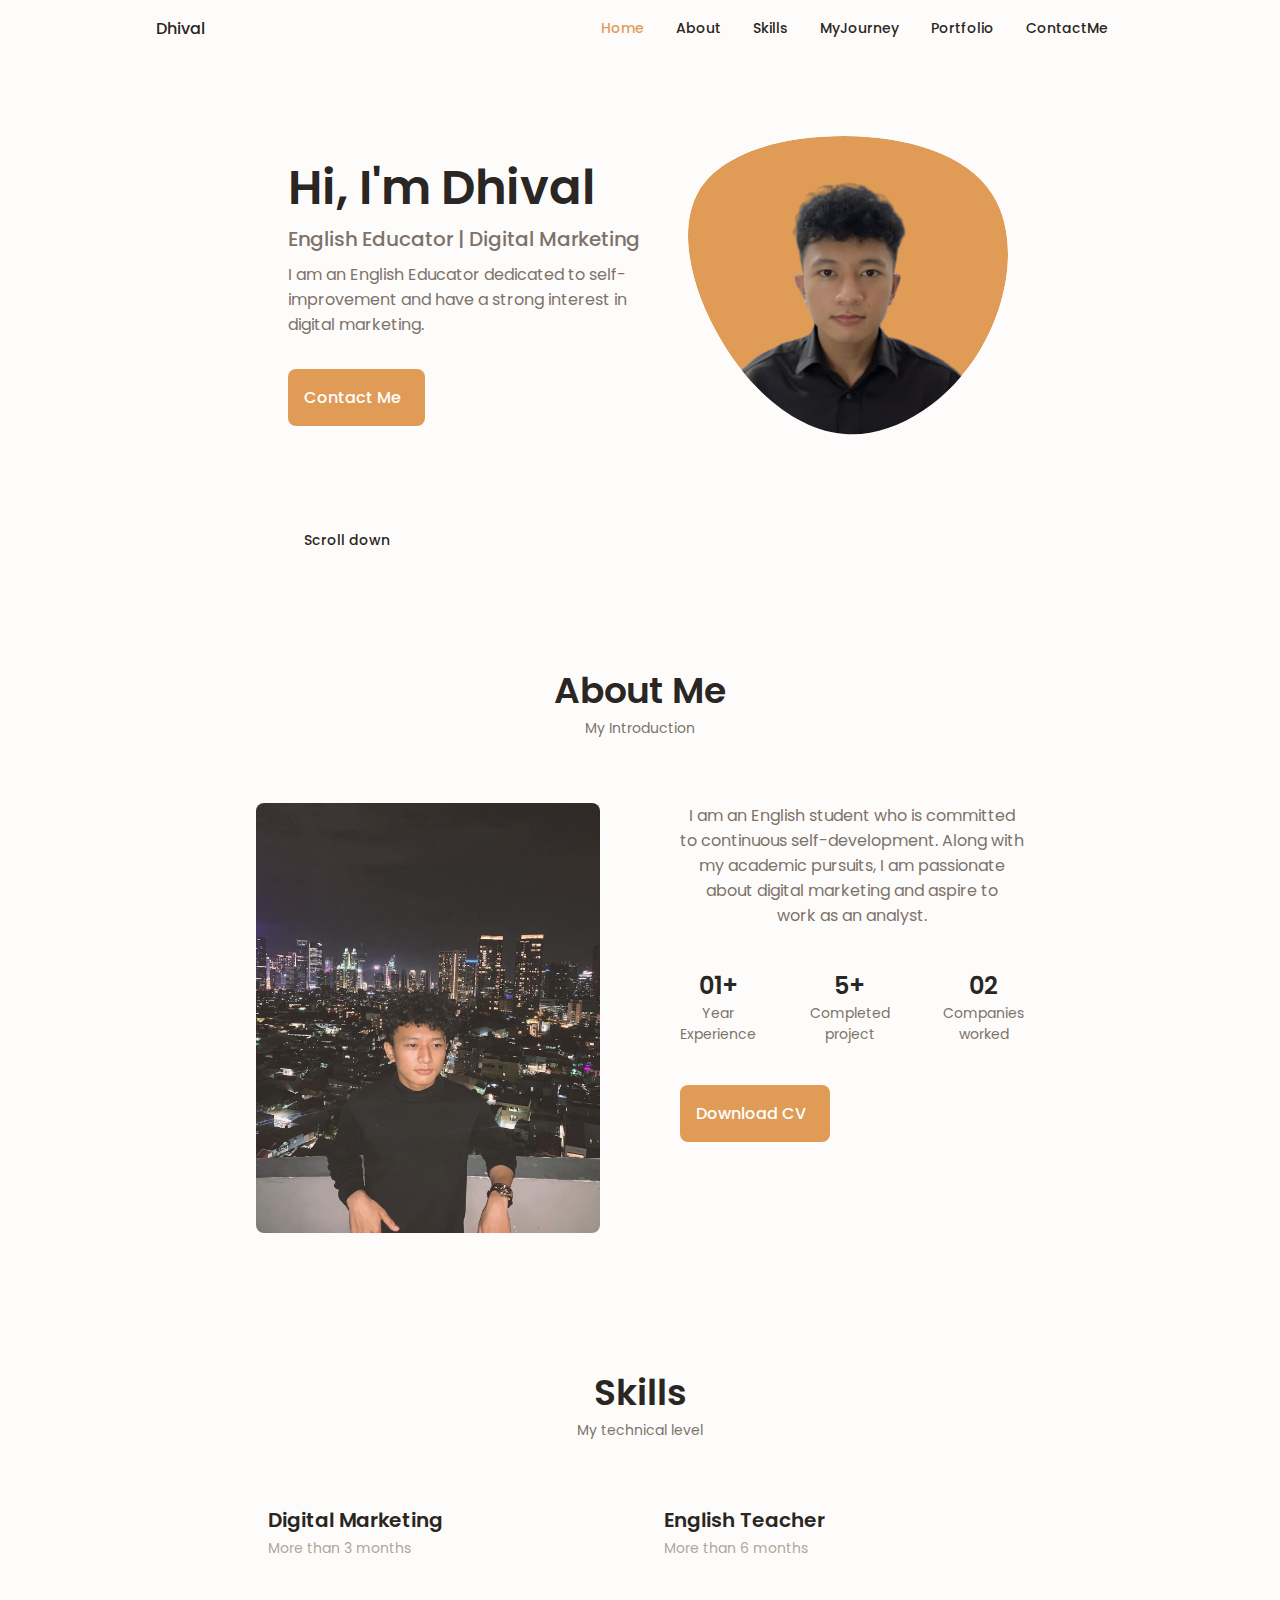
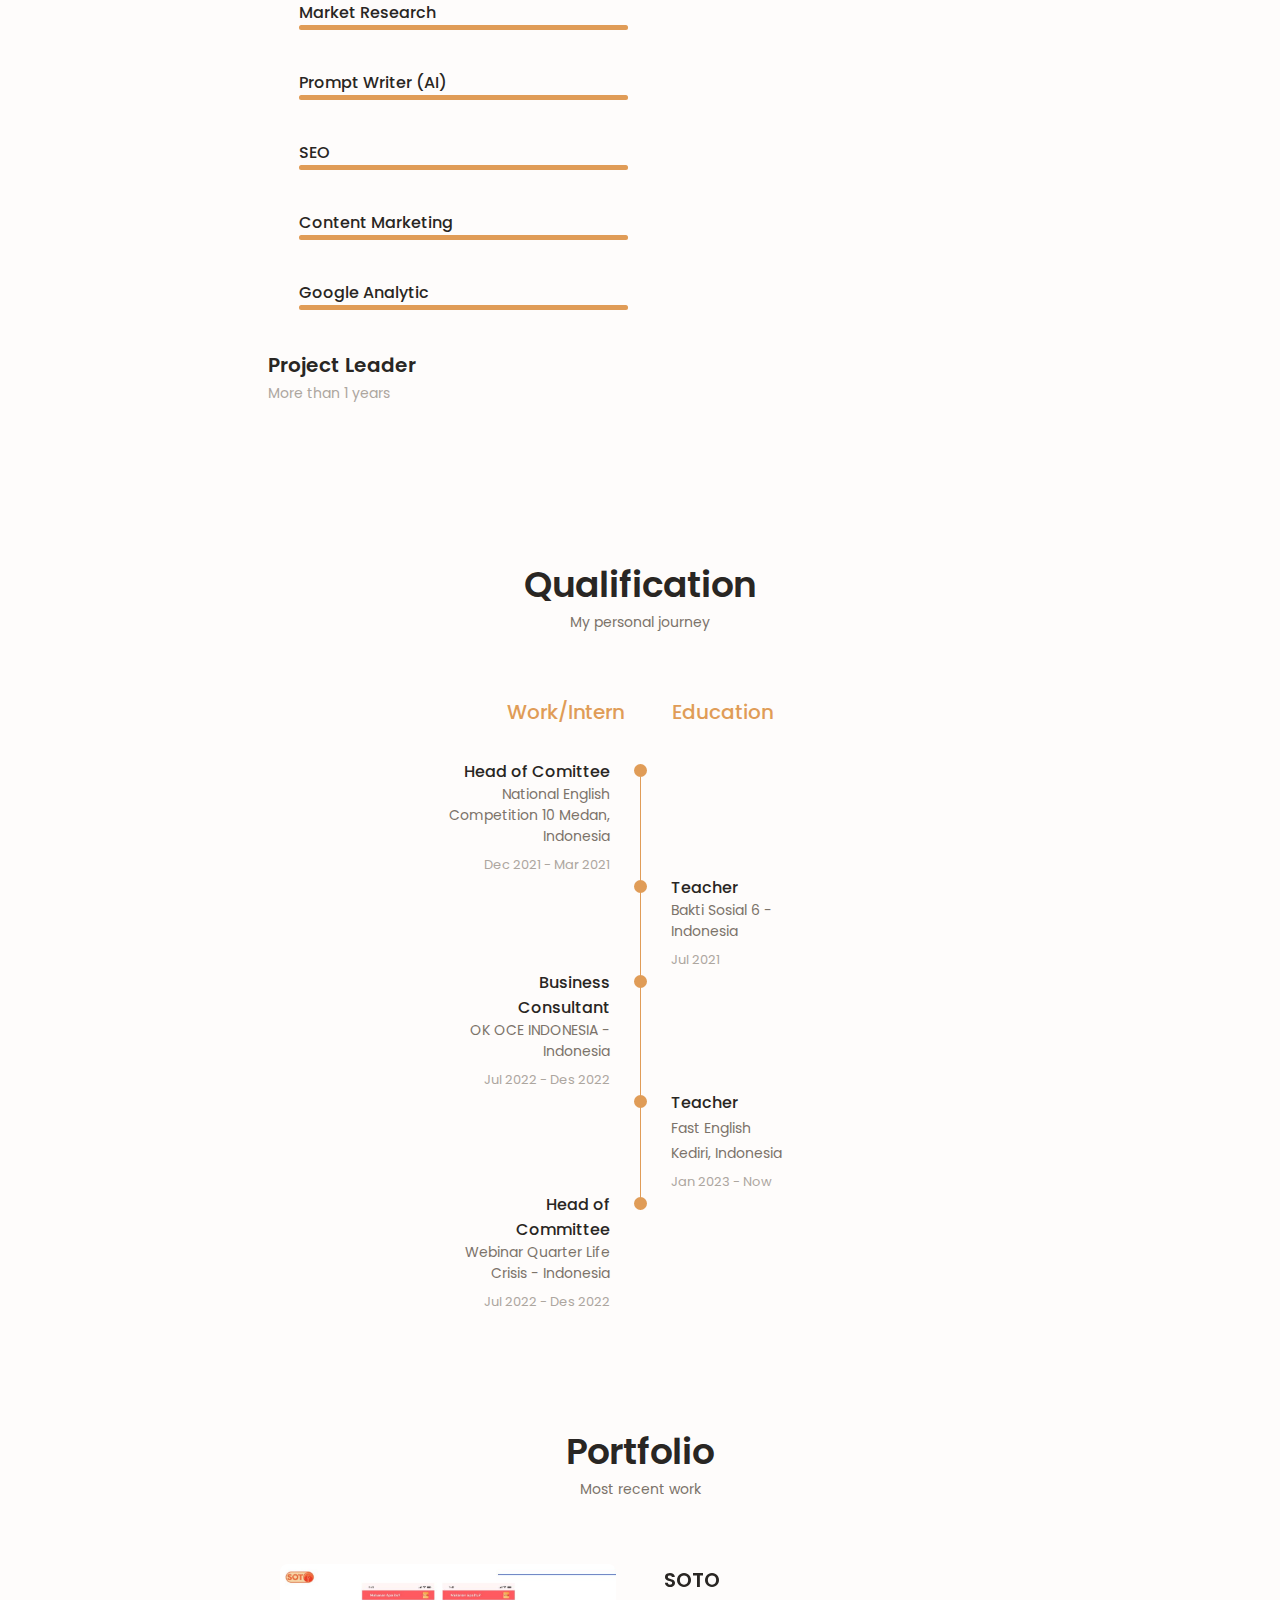
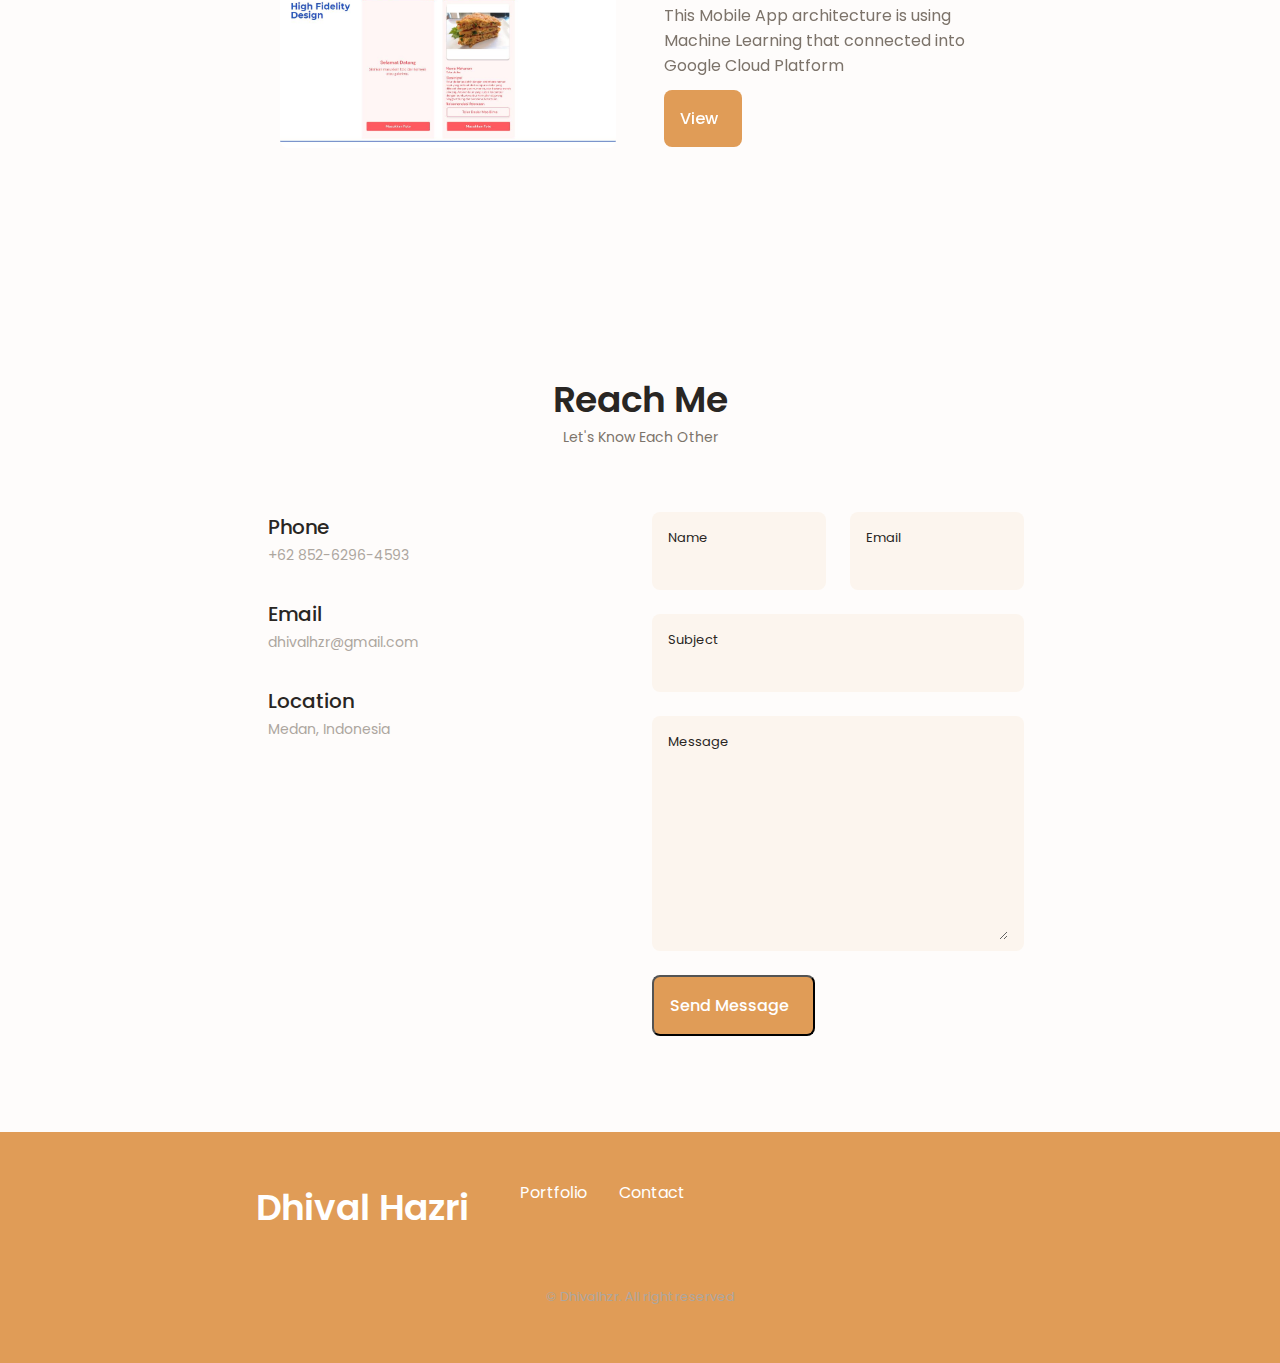
<file: index.html>
<!DOCTYPE html>
<html lang="en">
  <head>
    <meta charset="UTF-8" />
    <meta name="viewport" content="width=device-width, initial-scale=1.0" />
    <link rel="shortcut icon" href="./assets/img/icon-tab.png" />

    <!--==================== UNICONS ====================-->
    <link
      rel="stylesheet"
      href="https://unicons.iconscout.com/release/v4.0.8/css/line.css"
    />

    <!--==================== SWIPER CSS ====================-->
    <link
      rel="stylesheet"
      href="assets/css/cdn.jsdelivr.net_npm_swiper@9.4.1_swiper-bundle.min.css"
    />

    <!--==================== CSS ====================-->
    <link rel="stylesheet" href="./assets/css/style.css" />
    <!-- <link rel="stylesheet" href="style.css" /> -->

    <title>Dhival Portfolio</title>
  </head>
  <body>
    <!--==================== HEADER ====================-->
    <header class="header" id="header">
      <nav class="nav container">
        <a href="#" class="nav__logo">Dhival</a>
        <div class="nav__menu" id="nav-menu">
          <ul class="nav__list grid">
            <li class="nav__item">
              <a href="#home" class="nav__link active-link">
                <i class="uil uil-estate nav__icon"></i> Home
              </a>
            </li>
            <li class="nav__item">
              <a href="#about" class="nav__link">
                <i class="uil uil-user nav__icon"></i> About
              </a>
            </li>
            <li class="nav__item">
              <a href="#skills" class="nav__link">
                <i class="uil uil-file-alt nav__icon"></i> Skills
              </a>
            </li>
            <li class="nav__item">
              <a href="#jurney" class="nav__link">
                <i class="uil uil-briefcase-alt nav__icon"></i> MyJourney
              </a>
            </li>
            <li class="nav__item">
              <a href="#portfolio" class="nav__link">
                <i class="uil uil-scenery nav__icon"></i> Portfolio
              </a>
            </li>
            <li class="nav__item">
              <a href="#contact" class="nav__link">
                <i class="uil uil-message nav__icon"></i> ContactMe
              </a>
            </li>
          </ul>
          <i class="uil uil-times nav__close" id="nav-close"></i>
        </div>
        <div class="nav__btns">
          <!-- Change Theme -->
          <i class="uil uil-moon change-theme" id="theme-button"></i>
          <div class="nav__toggle" id="nav-toggle">
            <i class="uil uil-apps"></i>
          </div>
        </div>
      </nav>
    </header>

    <!--==================== MAIN ====================-->
    <main class="main">
      <!--==================== HOME ====================-->
      <section class="home section" id="home">
        <div class="home__container container grid">
          <div class="home__content grid">
            <div class="home__social">
              <a
                href="https://www.linkedin.com/in/dhivalhzr/"
                class="home__social-icon"
                target="_blank"
              >
                <i class="uil uil-linkedin-alt"></i>
              </a>
              <a
                href="https://www.instagram.com/dhivalhr/"
                class="home__social-icon"
                target="_blank"
              >
                <i class="uil uil-instagram"></i>
              </a>
              <a
                href="https://github.com/dhivalhzr"
                class="home__social-icon"
                target="_blank"
              >
                <i class="uil uil-github-alt"></i>
              </a>
            </div>

            <div class="home__img">
              <svg
                class="home__blob"
                viewBox="0 0 200 187"
                xmlns="http://www.w3.org/2000/svg"
                xmlns:xlink="http://www.w3.org/1999/xlink"
              >
                <mask id="mask0" mask-type="alpha">
                  <path
                    d="M190.312 36.4879C206.582 62.1187 201.309 102.826 182.328 134.186C163.346 165.547 
        130.807 187.559 100.226 186.353C69.6454 185.297 41.0228 161.023 21.7403 129.362C2.45775 
        97.8511 -7.48481 59.1033 6.67581 34.5279C20.9871 10.1032 59.7028 -0.149132 97.9666 
        0.00163737C136.23 0.303176 174.193 10.857 190.312 36.4879Z"
                  />
                </mask>
                <g mask="url(#mask0)">
                  <path
                    d="M190.312 36.4879C206.582 62.1187 201.309 102.826 182.328 134.186C163.346 
        165.547 130.807 187.559 100.226 186.353C69.6454 185.297 41.0228 161.023 21.7403 
        129.362C2.45775 97.8511 -7.48481 59.1033 6.67581 34.5279C20.9871 10.1032 59.7028 
        -0.149132 97.9666 0.00163737C136.23 0.303176 174.193 10.857 190.312 36.4879Z"
                  />
                  <image
                    class="home__blob-img"
                    x="25"
                    y="-10"
                    href="./assets/img/me.png"
                  />
                </g>
              </svg>
            </div>
            <div class="home__data">
              <h1 class="home__title">Hi, I'm Dhival</h1>
              <h3 class="home__subtitle">
                English Educator | Digital Marketing
              </h3>
              <p class="home__description">
                I am an English Educator dedicated to self-improvement and have
                a strong interest in digital marketing.
              </p>
              <a href="#contact" class="button button--flex">
                Contact Me <i class="uil uil-message button__icon"></i>
              </a>
            </div>
          </div>
          <div class="home__scroll">
            <a href="#about" class="home__scroll-button button--flex">
              <i class="uil uil-mouse-alt home__scroll-mouse"></i>
              <span class="home__scroll-name">Scroll down</span>
              <i class="uil uil-arrow-down home__scroll-arrow"></i>
            </a>
          </div>
        </div>
      </section>

      <!--==================== ABOUT ====================-->
      <section class="about section" id="about">
        <h2 class="section__title">About Me</h2>
        <span class="section__subtitle">My Introduction</span>

        <div class="about__container container grid">
          <img src="assets/img/Me2.jpg" alt="" class="about__img" />
          <div class="about__data">
            <p class="about__description">
              I am an English student who is committed to continuous
              self-development. Along with my academic pursuits, I am passionate
              about digital marketing and aspire to work as an analyst.
            </p>

            <div class="about__info">
              <div>
                <span class="about__info-title">01+</span>
                <span class="about__info-name"
                  >Year <br />
                  Experience</span
                >
              </div>
              <div>
                <span class="about__info-title">5+</span>
                <span class="about__info-name"
                  >Completed <br />
                  project</span
                >
              </div>
              <div>
                <span class="about__info-title">02</span>
                <span class="about__info-name"
                  >Companies <br />
                  worked</span
                >
              </div>
            </div>
            <div class="about__buttons">
              <a
                download=""
                href="assets/pdf/Resume.pdf"
                class="button button--flex"
                >Download CV <i class="uil uil-download-alt button__icon"></i
              ></a>
            </div>
          </div>
        </div>
      </section>

      <!--==================== SKILLS ====================-->
      <section class="skills section" id="skills">
        <h2 class="section__title">Skills</h2>
        <span class="section__subtitle">My technical level</span>

        <div class="skills__container container grid">
          <div>
            <!--==================== SKILL 1 ====================-->
            <div class="skills__content skills__open">
              <div class="skills__header">
                <i class="uil uil-brackets-curly skills__icon"></i>
                <div>
                  <h1 class="skills__title">Digital Marketing</h1>
                  <span class="skills__subtitle">More than 3 months</span>
                </div>
                <i class="uil uil-angle-down skills__arrow"></i>
              </div>
              <div class="skills__list grid">
                <div class="skills__data">
                  <div class="skills__titles">
                    <h3 class="skills__name">Market Research</h3>
                    <!-- <span class="skills__number">90%</span> -->
                  </div>
                  <div class="skills__bar">
                    <span class="skills__percentage skills__100"></span>
                  </div>
                </div>
              </div>
              <div class="skills__list grid">
                <div class="skills__data">
                  <div class="skills__titles">
                    <h3 class="skills__name">Prompt Writer (AI)</h3>
                    <!-- <span class="skills__number">70%</span> -->
                  </div>
                  <div class="skills__bar">
                    <span class="skills__percentage skills__100"></span>
                  </div>
                </div>
              </div>
              <div class="skills__list grid">
                <div class="skills__data">
                  <div class="skills__titles">
                    <h3 class="skills__name">SEO</h3>
                    <!-- <span class="skills__number">70%</span> -->
                  </div>
                  <div class="skills__bar">
                    <span class="skills__percentage skills__100"></span>
                  </div>
                </div>
              </div>
              <div class="skills__list grid">
                <div class="skills__data">
                  <div class="skills__titles">
                    <h3 class="skills__name">Content Marketing</h3>
                    <!-- <span class="skills__number">80%</span> -->
                  </div>
                  <div class="skills__bar">
                    <span class="skills__percentage skills__100"></span>
                  </div>
                </div>
              </div>
              <div class="skills__list grid">
                <div class="skills__data">
                  <div class="skills__titles">
                    <h3 class="skills__name">Google Analytic</h3>
                    <!-- <span class="skills__number">70%</span> -->
                  </div>
                  <div class="skills__bar">
                    <span class="skills__percentage skills__100"></span>
                  </div>
                </div>
              </div>
            </div>
            <!--==================== SKILL 2 ====================-->
            <div class="skills__content skills__close">
              <div class="skills__header">
                <i class="uil uil-server-network skills__icon"></i>
                <div>
                  <h1 class="skills__title">Project Leader</h1>
                  <span class="skills__subtitle">More than 1 years</span>
                </div>
                <i class="uil uil-angle-down skills__arrow"></i>
              </div>
              <div class="skills__list grid">
                <div class="skills__data">
                  <div class="skills__titles">
                    <h3 class="skills__name">Leadership</h3>
                    <!-- <span class="skills__number">80%</span> -->
                  </div>
                  <div class="skills__bar">
                    <span class="skills__percentage skills__100"></span>
                  </div>
                </div>
              </div>
              <div class="skills__list grid">
                <div class="skills__data">
                  <div class="skills__titles">
                    <h3 class="skills__name">Effective Communication</h3>
                    <!-- <span class="skills__number">70%</span> -->
                  </div>
                  <div class="skills__bar">
                    <span class="skills__percentage skills__100"></span>
                  </div>
                </div>
              </div>
              <div class="skills__list grid">
                <div class="skills__data">
                  <div class="skills__titles">
                    <h3 class="skills__name">Time Management</h3>
                    <!-- <span class="skills__number">80%</span> -->
                  </div>
                  <div class="skills__bar">
                    <span class="skills__percentage skills__100"></span>
                  </div>
                </div>
              </div>
              <div class="skills__list grid">
                <div class="skills__data">
                  <div class="skills__titles">
                    <h3 class="skills__name">Problem Solving</h3>
                    <!-- <span class="skills__number">75%</span> -->
                  </div>
                  <div class="skills__bar">
                    <span class="skills__percentage skills__100"></span>
                  </div>
                </div>
              </div>
              <div class="skills__list grid">
                <div class="skills__data">
                  <div class="skills__titles">
                    <h3 class="skills__name">Partnership</h3>
                    <!-- <span class="skills__number">80%</span> -->
                  </div>
                  <div class="skills__bar">
                    <span class="skills__percentage skills__100"></span>
                  </div>
                </div>
              </div>
            </div>
          </div>

          <div>
            <!--==================== SKILL 3 ====================-->
            <div class="skills__content skills__close">
              <div class="skills__header">
                <i class="uil uil-swatchbook skills__icon"></i>
                <div>
                  <h1 class="skills__title">English Teacher</h1>
                  <span class="skills__subtitle">More than 6 months</span>
                </div>
                <i class="uil uil-angle-down skills__arrow"></i>
              </div>
              <div class="skills__list grid">
                <div class="skills__data">
                  <div class="skills__titles">
                    <h3 class="skills__name">Proficiency in English</h3>
                    <!-- <span class="skills__number">90%</span> -->
                  </div>
                  <div class="skills__bar">
                    <span class="skills__percentage skills__100"></span>
                  </div>
                </div>
              </div>
              <div class="skills__list grid">
                <div class="skills__data">
                  <div class="skills__titles">
                    <h3 class="skills__name">Patience and Empathy</h3>
                    <!-- <span class="skills__number">80%</span> -->
                  </div>
                  <div class="skills__bar">
                    <span class="skills__percentage skills__100"></span>
                  </div>
                </div>
              </div>
              <div class="skills__list grid">
                <div class="skills__data">
                  <div class="skills__titles">
                    <h3 class="skills__name">Creativity</h3>
                    <!-- <span class="skills__number">80%</span> -->
                  </div>
                  <div class="skills__bar">
                    <span class="skills__percentage skills__100"></span>
                  </div>
                </div>
              </div>
              <div class="skills__list grid">
                <div class="skills__data">
                  <div class="skills__titles">
                    <h3 class="skills__name">Communication</h3>
                    <!-- <span class="skills__number">60%</span> -->
                  </div>
                  <div class="skills__bar">
                    <span class="skills__percentage skills__100"></span>
                  </div>
                </div>
              </div>
            </div>
          </div>
        </div>
      </section>

      <!--==================== QUALIFICATION ====================-->
      <section class="qualification section" id="jurney">
        <h2 class="section__title">Qualification</h2>
        <span class="section__subtitle">My personal journey</span>

        <div class="qualification__container container">
          <div class="qualification__tabs">
            <div
              class="qualification__button button--flex qualification__active"
              data-target="#work"
            >
              Work/Intern
              <i class="uil uil-briefcase-alt qualification__icon"></i>
            </div>

            <div
              class="qualification__button button--flex qualification__active"
              data-target="#education"
            >
              <i class="uil uil-graduation-cap qualification__icon"></i>
              Education
            </div>
          </div>

          <div class="qualification__sections">
            <!--================ QUALIFICATION CONTENT 1 ================-->
            <div
              class="qualification__content qualification__active"
              data-content
              id="work"
            >
              <!--================= QUALIFICATION 1=================-->
              <div class="qualification__data">
                <div style="text-align: right">
                  <h3 class="qualification__title">Head of Comittee</h3>
                  <span class="qualification__subtitle"
                    >National English Competition 10 Medan, Indonesia</span
                  >
                  <div class="qualification__calendar">
                    <i class="uil uil-calendar-alt"></i>
                    Dec 2021 - Mar 2021
                  </div>
                </div>
                <div>
                  <span class="qualification__rounder"></span>
                  <span class="qualification__line"></span>
                </div>
              </div>

              <!--================= QUALIFICATION 2=================-->
              <div class="qualification__data">
                <div></div>

                <div>
                  <span class="qualification__rounder"></span>
                  <span class="qualification__line"></span>
                </div>
                <div>
                  <h3 class="qualification__title">Teacher</h3>
                  <span class="qualification__subtitle"
                    >Bakti Sosial 6 - Indonesia</span
                  >
                  <div class="qualification__calendar">
                    <i class="uil uil-calendar-alt"></i>
                    Jul 2021
                  </div>
                </div>

                <div>
                  <!-- <span class="qualification__rounder"></span> -->
                  <span class="qualification__line"></span>
                </div>
              </div>

              <!--================= QUALIFICATION 3=================-->
              <div class="qualification__data">
                <div style="text-align: right">
                  <h3 class="qualification__title">Business Consultant</h3>
                  <span class="qualification__subtitle"
                    >OK OCE INDONESIA - Indonesia</span
                  >
                  <div class="qualification__calendar">
                    <i class="uil uil-calendar-alt"></i>
                    Jul 2022 - Des 2022
                  </div>
                </div>

                <div>
                  <span class="qualification__rounder"></span>
                  <span class="qualification__line"></span>
                </div>
              </div>

              <!--================= QUALIFICATION 4=================-->
              <div class="qualification__data">
                <div></div>

                <div>
                  <span class="qualification__rounder"></span>
                  <span class="qualification__line"></span>
                </div>
                <div>
                  <h3 class="qualification__title">Teacher</h3>
                  <span
                    class="qualification__subtitle"
                    style="margin-bottom: 0px"
                    >Fast English</span
                  >
                  <span class="qualification__subtitle"
                    >Kediri, Indonesia</span
                  >
                  <div class="qualification__calendar">
                    <i class="uil uil-calendar-alt"></i>
                    Jan 2023 - Now
                  </div>
                </div>
                <div>
                  <!-- <span class="qualification__rounder"></span> -->
                  <span class="qualification__line"></span>
                </div>
              </div>

              <!--================= QUALIFICATION 5=================-->
              <div class="qualification__data">
                <div style="text-align: right">
                  <h3 class="qualification__title">Head of Committee</h3>
                  <span class="qualification__subtitle"
                    >Webinar Quarter Life Crisis - Indonesia
                  </span>
                  <div class="qualification__calendar">
                    <i class="uil uil-calendar-alt"></i>
                    Jul 2022 - Des 2022
                  </div>
                </div>

                <div>
                  <span class="qualification__rounder"></span>
                </div>
              </div>
            </div>

            <!--================ QUALIFICATION CONTENT 2 ================-->
            <div class="qualification__content" data-content id="education">
              <!--================= QUALIFICATION 1 =================-->
              <div class="qualification__data">
                <div style="text-align: right">
                  <h3 class="qualification__title">English Education</h3>
                  <span class="qualification__subtitle"
                    >Universitas Negeri Medan - Indonesia
                  </span>
                  <div class="qualification__calendar">
                    <i class="uil uil-calendar-alt"></i>
                    2020 - Now
                  </div>
                </div>

                <div>
                  <span class="qualification__rounder"></span>
                  <span class="qualification__line"></span>
                </div>
              </div>

              <!--================= QUALIFICATION 2 =================-->
              <div class="qualification__data">
                <div></div>

                <div>
                  <span class="qualification__rounder"></span>
                  <span class="qualification__line"></span>
                </div>

                <div>
                  <h3 class="qualification__title">Public Speaking</h3>
                  <span class="qualification__subtitle"
                    >Universitas Jendral Soedirman - Indonesia</span
                  >
                  <div class="qualification__calendar">
                    <i class="uil uil-calendar-alt"></i>
                    Agu 2022 - Des 2021
                  </div>
                </div>
              </div>
              <!--================= QUALIFICATION 3 =================-->
              <div class="qualification__data">
                <div style="text-align: right">
                  <h3 class="qualification__title">Copy Writing</h3>
                  <span class="qualification__subtitle"
                    >Universitas Pendididkan Indonesia - Indonesia
                  </span>
                  <div class="qualification__calendar">
                    <i class="uil uil-calendar-alt"></i>
                    Agu 2021 - Des 2021
                  </div>
                </div>

                <div>
                  <span class="qualification__rounder"></span>
                  <span class="qualification__line"></span>
                </div>
              </div>
              <!--================= QUALIFICATION 4 =================-->
              <div class="qualification__data">
                <div></div>

                <div>
                  <span class="qualification__rounder"></span>
                  <span class="qualification__line"></span>
                </div>

                <div>
                  <h3 class="qualification__title">English Education</h3>
                  <span class="qualification__subtitle"
                    >Universitas Islam Makasar - Indonesia</span
                  >
                  <div class="qualification__calendar">
                    <i class="uil uil-calendar-alt"></i>
                    Agu 2022 - Des 2021
                  </div>
                </div>
              </div>
              <!--================= QUALIFICATION 5 =================-->
              <div class="qualification__data">
                <div style="text-align: right">
                  <h3 class="qualification__title">Children Literature</h3>
                  <span class="qualification__subtitle"
                    >Universitas Gadjah Mada - Indonesia
                  </span>
                  <div class="qualification__calendar">
                    <i class="uil uil-calendar-alt"></i>
                    Agu 2021 - Des 2021
                  </div>
                </div>

                <div>
                  <span class="qualification__rounder"></span>
                  <span class="qualification__line"></span>
                </div>
              </div>
              <!--================= QUALIFICATION 6 =================-->
              <div class="qualification__data">
                <div></div>

                <div>
                  <span class="qualification__rounder"></span>
                  <!-- <span class="qualification__line"></span> -->
                </div>

                <div>
                  <h3 class="qualification__title">Cloud Engineer</h3>
                  <span class="qualification__subtitle"
                    >Bangkit Engineer Batch I 2023 - Indonesia</span
                  >
                  <div class="qualification__calendar">
                    <i class="uil uil-calendar-alt"></i>
                    Feb 2023 - Jul 2023
                  </div>
                </div>
              </div>
            </div>
          </div>
        </div>
      </section>

      <!--==================== PORTFOLIO ====================-->
      <section class="portfolio section" id="portfolio">
        <h2 class="section__title">Portfolio</h2>
        <span class="section__subtitle">Most recent work</span>

        <div class="portfolio__container container swiper">
          <div class="swiper-wrapper">
            <!--==================== PORTFOLIO 1 ====================-->
            <div class="portfolio__content grid swiper-slide">
              <img src="assets/img/clinic.jpg" alt="" class="portfolio__img" />
              <div class="portfolio__data">
                <h3 class="portfolio__title">SOTO</h3>
                <p class="portfolio__description">
                  This Mobile App architecture is using Machine Learning that
                  connected into Google Cloud Platform
                </p>
                <a
                  href=""
                  class="button button--flex button--small portfolio__button"
                >
                  View
                  <i class="uil uil-arrow-right button__icon"></i>
                </a>
              </div>
            </div>
          </div>
          <div class="swiper-button-next">
            <i class="uil uil-angle-right swiper-portfolio-icon"></i>
          </div>
          <div class="swiper-button-prev">
            <i class="uil uil-angle-left swiper-portfolio-icon"></i>
          </div>
          <div class="swiper-pagination"></div>
        </div>
      </section>

      <!--==================== PROJECT IN MIND ====================-->
      <section class="project section"></section>

      <!--==================== CONTACT ME ====================-->
      <section class="contact section" id="contact">
        <h2 class="section__title">Reach Me</h2>
        <span class="section__subtitle">Let's Know Each Other</span>

        <div class="contact__container container grid">
          <div>
            <div class="contact__information">
              <i class="uil uil-phone contact__icon"></i>

              <div>
                <h3 class="contact__title">Phone</h3>
                <span class="contact__subtitle">+62 852-6296-4593</span>
              </div>
            </div>
            <div class="contact__information">
              <i class="uil uil-envelope contact__icon"></i>

              <div>
                <h3 class="contact__title">Email</h3>
                <span class="contact__subtitle">dhivalhzr@gmail.com</span>
              </div>
            </div>

            <div class="contact__information">
              <i class="uil uil-map-marker contact__icon"></i>

              <div>
                <h3 class="contact__title">Location</h3>
                <span class="contact__subtitle">Medan, Indonesia</span>
              </div>
            </div>
          </div>

          <form
            action="https://formspree.io/f/xgebgdrw"
            class="contact__form grid"
            method="POST"
            id="contact-form"
          >
            <div class="contact__inputs grid">
              <div class="contact__content">
                <label for="" class="contact__label">Name</label>
                <input type="text" class="contact__input" name="name" />
              </div>
              <div class="contact__content">
                <label for="" class="contact__label">Email</label>
                <input type="email" class="contact__input" name="email" />
              </div>
            </div>
            <div class="contact__content">
              <label for="" class="contact__label">Subject</label>
              <input type="text" class="contact__input" name="subject" />
            </div>
            <div class="contact__content">
              <label for="" class="contact__label">Message</label>
              <textarea
                class="contact__input"
                id=""
                cols="0"
                rows="7"
                name="name"
              ></textarea>
            </div>

            <div>
              <button
                type="submit"
                class="button button--flex"
                style="font-size: 16px"
              >
                <!-- <a href="#" class="button button--flex"> -->
                Send Message
                <i class="uil uil-message button__icon"></i>
                <!-- </a> -->
              </button>
            </div>
          </form>
        </div>
      </section>
    </main>

    <!--==================== FOOTER ====================-->
    <footer class="footer">
      <div class="footer__bg">
        <div class="footer__container container grid">
          <div>
            <h1 class="footer__title">Dhival Hazri</h1>
            <span class="footer__subtitle"></span>
          </div>

          <ul class="footer__links">
            <li>
              <a href="#portfolio" class="footer__link">Portfolio</a>
            </li>
            <li>
              <a href="#contact" class="footer__link">Contact <menu></menu></a>
            </li>
          </ul>

          <div class="footer__socials">
            <a
              href="https://www.instagram.com/dhivalhr/"
              class="footer__social"
              target="_blank"
            >
              <i class="uil uil-instagram"></i>
            </a>
            <a
              href="https://www.linkedin.com/in/dhivalhzr/"
              class="footer__social"
              target="_blank"
            >
              <i class="uil uil-linkedin-alt"></i>
            </a>
          </div>
        </div>

        <p class="footer__copy">&#169; Dhivalhzr. All right reserved</p>
      </div>
    </footer>

    <!--==================== SCROLL TOP ====================-->
    <a href="#" class="scrollup" id="scroll-up">
      <i class="uil uil-arrow-up scrollup__icon"></i>
    </a>

    <!--==================== SWIPER JS ====================-->
    <script src="assets/js/cdn.jsdelivr.net_npm_swiper@9.4.1_swiper-bundle.min.js"></script>

    <!--==================== MAIN JS ====================-->
    <script src="assets/js/main.js"></script>
    <script src="https://smtpjs.com/v3/smtp.js"></script>
  </body>
</html>
</file>
<file: assets/css/style.css>
/*==================== GOOGLE FONTS ====================*/
@import url("https://fonts.googleapis.com/css2?family=Poppins:wght@400;500;600&display=swap");

/*==================== VARIABLES CSS ====================*/

:root {
  --header-height: 3rem;

  /*========== Colors ==========*/
  /* Change favorite color */
  --hue-color: 30; /*Purple 250 - Green 142 - Blue 230 - Pink 340*/

  /* HSL color mode */
  --first-color: hsl(var(--hue-color), 69%, 61%);
  --first-color-second: hsl(var(--hue-color), 69%, 61%);
  --first-color-alt: hsl(var(--hue-color), 57%, 53%);
  --first-color-lighter: hsl(var(--hue-color), 92%, 85%);
  --title-color: hsl(var(--hue-color), 8%, 15%);
  --text-color: hsl(var(--hue-color), 8%, 45%);
  --text-color-light: hsl(var(--hue-color), 8%, 65%);
  --input-color: hsl(var(--hue-color), 70%, 96%);
  --body-color: hsl(var(--hue-color), 60%, 99%);
  --container-color: #fff;
  --scroll-bar-color: hsl(var(--hue-color), 12%, 90%);
  --scroll-thumb-color: hsl(var(--hue-color), 12%, 80%);

  /*========== Font and typography ==========*/
  --body-font: "Poppins", sans-serif;

  /* .5rem = 8px, 1rem = 16px, 1.5rem = 24px ... */
  --big-font-size: 2rem;
  --h1-font-size: 1.5rem;
  --h2-font-size: 1.25rem;
  --h3-font-size: 1.125rem;
  --normal-font-size: 0.938rem;
  --small-font-size: 0.813rem;
  --smaller-font-size: 0.75rem;

  /*========== Font weight ==========*/
  --font-medium: 500;
  --font-semi-bold: 600;

  /*========== Margenes Bottom ==========*/
  /* .25rem = 4px, .5rem = 8px, .75rem = 12px ... */
  --mb-0-25: 0.25rem;
  --mb-0-5: 0.5rem;
  --mb-0-75: 0.75rem;
  --mb-1: 1rem;
  --mb-1-5: 1.5rem;
  --mb-2: 2rem;
  --mb-2-5: 2.5rem;
  --mb-3: 3rem;

  /*========== z index ==========*/
  --z-tooltip: 10;
  --z-fixed: 100;
  --z-modal: 1000;
}

/* Font size for large devices */
@media screen and (min-width: 968px) {
  :root {
    --big-font-size: 3rem;
    --h1-font-size: 2.25rem;
    --h2-font-size: 1.5rem;
    --h3-font-size: 1.25rem;
    --normal-font-size: 1rem;
    --small-font-size: 0.875rem;
    --smaller-font-size: 0.813rem;
  }
}

/*========== Variables Dark theme ==========*/
body.dark-theme {
  /* HSL color mode */
  --first-color-second: hsl(var(--hue-color), 30%, 8%);
  --title-color: hsl(var(--hue-color), 8%, 95%);
  --text-color: hsl(var(--hue-color), 8%, 75%);
  --input-color: hsl(var(--hue-color), 29%, 16%);
  --body-color: hsl(var(--hue-color), 28%, 12%);
  --container-color: hsl(var(--hue-color), 29%, 16%);
  --scroll-bar-color: hsl(var(--hue-color), 12%, 48%);
  --scroll-thumb-color: hsl(var(--hue-color), 12%, 36%);
}

/*========== Button Dark/Light ==========*/
.nav__btns {
  display: flex;
  align-items: center;
}

.change-theme {
  font-size: 1.25rem;
  color: var(--title-color);
  margin-right: var(--mb-1);
  cursor: pointer;
}

.change-theme:hover {
  color: var(--first-color);
}

/*==================== BASE ====================*/
* {
  box-sizing: border-box;
  padding: 0;
  margin: 0;
}

html {
  scroll-behavior: smooth;
}

body {
  margin: 0 0 var(--header-height) 0;
  font-family: var(--body-font);
  font-size: var(--normal-font-size);
  background-color: var(--body-color);
  color: var(--text-color);
  margin-bottom: 0;
}

h1,
h2,
h3,
h4 {
  color: var(--title-color);
  font-weight: var(--font-semi-bold);
}

ul {
  list-style: none;
}

a {
  text-decoration: none;
}

img {
  max-width: 100%;
  height: auto;
}

/*==================== REUSABLE CSS CLASSES ====================*/
.section {
  padding: 3rem 0 4rem;
}

.section__title {
  font-size: var(--h1-font-size);
  color: var(--title-color);
}

.section__subtitle {
  display: block;
  font-size: var(--small-font-size);
  margin-bottom: var(--mb-3);
}

.section__title,
.section__subtitle {
  text-align: center;
}

/*==================== LAYOUT ====================*/
.container {
  max-width: 768px;
  margin-left: var(--mb-1-5);
  margin-right: var(--mb-1-5);
}

.grid {
  display: grid;
  gap: 1.5rem;
}

.header {
  width: 100%;
  position: fixed;
  bottom: 0;
  left: 0;
  z-index: var(--z-fixed);
  background-color: var(--body-color);
}

/*==================== NAV ====================*/
.nav {
  max-width: 968px;
  height: var(--header-height);
  display: flex;
  justify-content: space-between;
  align-items: center;
}

.nav__logo,
.nav__toggle {
  color: var(--title-color);
  font-weight: var(--font-medium);
}

.nav__logo:hover {
  color: var(--first-color);
}

.nav__toggle {
  font-size: 1.1rem;
  cursor: pointer;
}

.nav__toggle:hover {
  color: var(--first-color);
}

@media screen and (max-width: 767px) {
  .nav__menu {
    position: fixed;
    bottom: -100%;
    left: 0;
    width: 100%;
    background-color: var(--body-color);
    padding: 2rem 1.5rem 4rem;
    box-shadow: 0 -1px 4px rgba(0, 0, 0, 0.15);
    border-radius: 1.5rem 1.5rem 0 0;
    transition: 0.3s;
  }
}

.nav__list {
  grid-template-columns: repeat(3, 1fr);
  grid: 2rem;
}

.nav__link {
  display: flex;
  flex-direction: column;
  align-items: center;
  font-size: var(--small-font-size);
  color: var(--title-color);
  font-weight: var(--font-medium);
}

.nav__link:hover {
  color: var(--first-color);
}

.nav__icon {
  font-size: 1.5rem;
}
.nav__close {
  position: absolute;
  right: 1.3rem;
  bottom: 0.5rem;
  font-size: 1.5rem;
  cursor: pointer;
  color: var(--first-color);
}

.nav__close:hover {
  color: var(--first-color);
}

/* show menu */
.show-menu {
  bottom: 0;
}
/* Active link */
.active-link {
  color: var(--first-color);
}

/* Change background header */
.scroll-header {
  box-shadow: 0 -1px 4px rgba(0, 0, 0.15);
}

/*==================== HOME ====================*/
.home_container {
  gap: 1rem;
}

.home__content {
  grid-template-columns: 0.5fr 3fr;
  padding-top: 3.5rem;
  align-items: center;
}

.home__social {
  display: grid;
  grid-template-columns: max-content;
  row-gap: 1rem;
}

.home__social-icon {
  font-size: 1.25rem;
  color: var(--first-color);
}

.home__social-icon:hover {
  color: var(--first-color-alt);
}

.home__blob {
  width: 200px;
  fill: var(--first-color);
}

.home__blob-img {
  width: 150px;
}

.home__data {
  grid-column: 1/3;
}

.home__title {
  font-size: var(--big-font-size);
}

.home__subtitle {
  font-size: var(--h3-font-size);
  color: var(--text-color);
  font-weight: var(--font-medium);
  margin-bottom: var(--mb-0-5);
}

.home__description {
  margin-bottom: var(--mb-2);
}

.home__scroll {
  display: none;
}

.home__scroll-button {
  color: var(--first-color);
  transform: 0.3s;
}

.home__scroll-button:hover {
  transform: translateY(0.25rem);
}

.home__scroll-mouse {
  font-size: 2rem;
}

.home__scroll-name {
  font-size: var(--small-font-size);
  color: var(--title-color);
  font-weight: var(--font-medium);
  margin-right: var(--mb-0-25);
}

.home__scroll-arrow {
  font-size: 1.5rem;
}

/*==================== BUTTONS ====================*/
.button {
  display: inline-block;
  background-color: var(--first-color);
  color: #fff;
  padding: 1rem;
  border-radius: 0.5rem;
  font-weight: var(--font-medium);
  font-family: var(--body-font);
}

.button:hover {
  background-color: var(--first-color-alt);
}

.button__icon {
  font-size: 1.25rem;
  margin-left: var(--mb-0-5);
  transition: 0.3s;
}

.button--flex {
  display: inline-flex;
  align-items: center;
}

/*==================== ABOUT ====================*/
.about__img {
  width: 250px;
  border-radius: 0.5rem;
  justify-self: center;
  align-self: start;
  margin-top: 20px;
}
.about__description {
  text-align: center;
  margin-bottom: var(--mb-2-5);
}

.about__info {
  display: flex;
  /* kasi spasi tiap kata */
  justify-content: space-evenly;
  margin-bottom: var(--mb-2-5);
}

.about__info-title {
  font-size: var(--h2-font-size);
  font-weight: var(--font-semi-bold);
  color: var(--title-color);
}

.about__info-name {
  font-size: var(--small-font-size);
}

.about__info-title,
.about__info-name {
  display: grid;
  text-align: center;
}

.about__buttons {
  display: flex;
  justify-content: center;
}

/*==================== SKILLS ====================*/
.skills__container {
  row-gap: 0;
}

.skills__header {
  /* bingung */
  display: flex;
  align-items: center;
  margin-bottom: var(--mb-2-5);
  cursor: pointer;
}

.skills__icon,
.skills__arrow {
  font-size: 2rem;
  color: var(--first-color);
}

.skills__icon {
  margin-right: var(--mb-0-75);
}

.skills__title {
  font-size: var(--h3-font-size);
}

.skills__subtitle {
  font-size: var(--small-font-size);
  color: var(--text-color-light);
}

.skills__arrow {
  margin-left: auto;
  justify-content: space-between;
  margin-bottom: var(--mb-0-5);
}

.skills__titles {
  display: flex;
  justify-content: space-between;
  /* margin-bottom: var(--mb-0-5); */
  /* margin-top: -var(--mb-0-5); */
}

.skills__list {
  row-gap: 1.5rem;
  padding-left: 2.7rem;
}
.skills__name {
  font-size: var(--normal-font-size);
  font-weight: var(--font-medium);
}

.skills__bar,
.skills__percentage {
  height: 5px;
  border-radius: 0.25rem;
}

.skills__bar {
  background-color: var(--first-color-lighter);
}

.skills__percentage {
  display: block;
  background-color: var(--first-color);
}

.skills__html {
  width: 90%;
}

.skills__100 {
  width: 100%;
}

.skills__css,
.skills__js,
.skills__node,
.skills__eda {
  width: 70%;
}

.skills__php,
.skills__ml,
.skills__python,
.skills__looker {
  width: 80%;
}

.skills__angular {
  width: 5%;
}

.skills__eda,
.skills__java {
  width: 75%;
}

.skills__power {
  width: 60%;
}

.skills__close .skills__list {
  height: 0;
  overflow: hidden;
}

.skills__open .skills__list {
  height: max-content;
  margin-bottom: var(--mb-2-5);
}

.skills__open .skills__arrow {
  transform: rotate(-180deg);
}
/* .sko */
/*==================== QUALIFICATION ====================*/

.qualification__tabs {
  display: flex;
  justify-content: space-evenly;
  margin-bottom: var(--mb-2);
}

.qualification__button {
  font-size: var(--h3-font-size);
  font-weight: var(--font-medium);
  cursor: pointer;
}

.qualification__button:hover {
  color: var(--first-color);
}

.qualification__icon {
  font-size: 1.8rem;
  margin-right: var(--mb-0-25);
  margin-left: var(--mb-0-25);
}

.qualification__data {
  display: grid;
  /* bingung */
  grid-template-columns: 1fr max-content 1fr;
  column-gap: 1.5rem;
}

.qualification__title {
  font-size: var(--normal-font-size);
  font-weight: var(--font-medium);
}

.qualification__subtitle {
  display: inline-block;
  font-size: var(--small-font-size);
  margin-bottom: var(--mb-0-5);
}

.qualification__calendar {
  font-size: var(--smaller-font-size);
  color: var(--text-color-light);
}

.qualification__rounder {
  display: inline-block;
  width: 13px;
  height: 13px;
  background-color: var(--first-color);
  border-radius: 50%;
}

.qualification__line {
  display: block;
  background-color: var(--first-color);
  width: 1px;
  height: 100%;
  transform: translate(6px, -7px);
}

/* bingung */
.qualification [data-content] {
  display: none;
}

.qualification__active[data-content] {
  display: block;
}

.qualification__button.qualification__active {
  color: var(--first-color);
}

/*==================== PORTFOLIO ====================*/
.portfolio__container {
  /* bingung */
  overflow: initial;
}

.portfolio__content {
  padding: 0 1.5rem;
}

.portfolio__img {
  width: 265;
  border-radius: 0.5rem;
  justify-self: center;
}

.portfolio__title {
  font-size: var(--h3-font-size);
  margin-bottom: var(--mb-0-5);
}

.portfolio__description {
  margin-bottom: var(--mb-0-75);
}

.portfolio__button:hover .button__icon {
  transform: translate(0.25rem);
}

.swiper-portfolio-icon {
  font-size: 2rem;
  color: var(--first-color);
}

.swiper-button-prev {
  left: -0.5rem;
}

.swiper-button-next {
  right: -0.5rem;
}

.swiper-horizontal > .swiper-pagination-bullets {
  bottom: -2.5rem;
}

.swiper-pagination-bullet-active {
  background-color: var(--first-color);
}

.swiper-button-prev,
.swiper-button-next,
.swiper-pagination-bullets {
  outline: none;
}

/*==================== PROJECT IN MIND ====================*/

/*==================== CONTACT ME ====================*/
.contact__container {
  row-gap: 3rem;
}

.contact__information {
  display: flex;
  margin-bottom: var(--mb-2);
}

.contact__icon {
  font-size: 2rem;
  color: var(--first-color);
  margin-right: var(--mb-0-75);
}

.contact__title {
  font-size: var(--h3-font-size);
  font-weight: var(--font-medium);
}

.contact__subtitle {
  font-size: var(--small-font-size);
  color: var(--text-color-light);
}

.contact__content {
  background-color: var(--input-color);
  border-radius: 0.5rem;
  padding: 0.75rem 1rem 0.25rem;
}

.contact__label {
  font-size: var(--smaller-font-size);
  color: var(--title-color);
}

/* ngantuk */
.contact__input {
  width: 100%;
  background-color: var(--input-color);
  color: var(--text-color);
  font-family: var(--body-font);
  font-size: var(--normal-font-size);
  border: none;
  outline: none;
  padding: 0.25rem 0.5rem 0.5rem 0;
}

/*==================== FOOTER ====================*/
.footer {
  padding-top: 2rem;
  /* background-color: var(--first-color-second); */
}

.footer__bg {
  background-color: var(--first-color-second);
  padding: 2rem 0 3rem;
}

.footer__container {
  row-gap: 3.5rem;
}

.footer__title {
  font-size: var(--h1-font-size);
  margin-bottom: var(--mb-0-25);
}

.footer__subtitle {
  font-size: var(--small-font-size);
}

.footer__links {
  display: flex;
  flex-direction: column;
  row-gap: 1.5rem;
}

.footer__link:hover {
  color: var(--first-color-lighter);
}

.footer__social {
  font-size: 1.25rem;
  margin-right: var(--mb-1-5);
}

.footer__social:hover {
  color: var(--first-color-lighter);
}

.footer__copy {
  font-size: var(--smaller-font-size);
  text-align: center;
  color: var(--text-color-light);
  margin-top: var(--mb-3);
}

.footer__title,
.footer__subtitle,
.footer__link,
.footer__social {
  color: #fff;
}

/*========== SCROLL UP ==========*/

/* Show scroll */
/* .show-scroll {
  bottom: 5rem;
} */

.scrollup {
  position: fixed;
  right: 1rem;
  bottom: 5rem;
  background-color: var(--first-color);
  opacity: 0.8;
  padding: 0 0.3rem;
  border-radius: 5rem;
  z-index: var(--z-tooltip);
  transition: 0.4s;
}

.scrollup:hover {
  background-color: var(--first-color-alt);
}

.scrollup__icon {
  font-size: 1.5rem;
  color: #fff;
}
/*========== SCROLL BAR ==========*/
::-webkit-scrollbar {
  width: 0.6rem;
  background-color: var(--scroll-bar-color);
  /* beda border dengan border radius */
  border-radius: 0.5rem;
}

::-webkit-scrollbar-thumb {
  background-color: var(--scroll-thumb-color);
  border-radius: 5rem;
}

::-webkit-scrollbar-thumb:hover {
  background-color: var(--text-color-light);
}

/*==================== MEDIA QUERIES ====================*/
/* For small devices */
@media screen and (max-width: 350px) {
  .container {
    margin-left: var(--mb-1);
    margin-right: var(--mb-1);
  }

  .nav__menu {
    padding: 2rem 0.25rem 4rem;
  }

  .nav__list {
    column-gap: 0;
  }

  .home__content {
    grid-template-columns: 0.25fr 3fr;
  }

  .home__blob {
    width: 180px;
  }

  .skills__title {
    font-size: var(--normal-font-size);
  }

  .qualifications__data {
    gap: 5rem;
  }
}

/* For medium devices */
@media screen and (min-width: 568px) {
  .home__content {
    /* bingung */
    grid-template-columns: max-content 1fr 1fr;
  }

  .home__data {
    grid-column: initial;
  }

  .home__img {
    /* skip 1 blok */
    order: 1;
    justify-self: center;
  }

  .about__container,
  .skills__container,
  .portfolio__content,
  .contact__container,
  .footer__container {
    grid-template-columns: repeat(2, 1fr);
  }

  .qualification__sections {
    display: grid;
    grid-template-columns: 0.6fr;
    justify-content: center;
  }
  .about__img {
    width: 250px;
    border-radius: 0.5rem;
    transform: translateY(-20px);
  }

  .qualification__tabs {
    justify-content: center;
  }

  .qualification__button {
    margin: 0 var(--mb-1);
  }
}

@media screen and (min-width: 768px) {
  .container {
    margin-left: auto;
    margin-right: auto;
  }

  .section__subtitle {
    margin-bottom: 4rem;
  }

  .header {
    top: 0;
    /* apa maksud initial */
    bottom: initial;
  }

  .header,
  .main,
  .footer__container {
    padding: 0 2rem;
  }

  .nav {
    margin-top: 1rem;
    /* buat navnya kebawah */
    height: calc(var(--header-height)+ 1.5rem);
    column-gap: 1rem;
  }

  .nav__icon,
  .nav__close,
  .nav__toggle {
    /* hilangin bentuk sintax i yang mau dihilangkan*/
    display: none;
  }

  .nav__list {
    display: flex;
    column-gap: 2rem;
  }

  .nav__menu {
    margin-left: auto;
  }

  .change-theme {
    margin: 0;
  }

  .home__container {
    row-gap: 5rem;
  }

  .home__content {
    padding-top: 5.5rem;
    column-gap: 2rem;
  }

  .home__blob {
    width: 270px;
  }

  .home__scroll {
    display: block;
  }

  .home__scroll-button {
    margin-left: 3rem;
  }

  .about__container {
    column-gap: 5rem;
  }

  .about__img {
    width: 350px;
  }

  .about__info {
    justify-content: space-between;
  }

  .about__buttons {
    justify-content: initial;
  }

  .qualification__tabs {
    justify-content: center;
  }

  .qualification__button {
    margin: 0 var(--mb-1);
  }

  .qualification__sections {
    grid-template-columns: 0.5fr;
  }

  .portfolio__img {
    width: 420px;
  }

  .portfolio__content {
    align-items: center;
  }

  .footer__container {
    grid-template-columns: repeat(3, 1fr);
  }

  .footer__bg {
    padding: 3rem 0 3.5rem;
  }

  .footer__links {
    flex-direction: row;
    column-gap: 2rem;
  }

  .footer__social {
    justify-self: flex-end;
  }
}

/* For large devices */

@media screen and (min-width: 1024px) {
  .header,
  .main,
  .footer__container {
    padding: 0;
  }

  .home__blob {
    width: 320px;
  }

  .home__social {
    transform: translateX(-6rem);
  }

  .portfolio__content {
    column-gap: 3rem;
  }

  .swiper-portfolio-icon {
    font-size: 3.5rem;
  }

  .swiper-button-next {
    right: -3.5rem;
  }

  .swiper-button-prev {
    left: -3.5rem;
  }

  .swiper-horizontal > .swiper-pagination-bullets {
    bottom: -4.5rem;
  }
  .contact__form {
    /* width: 460px; */
  }

  .contact__inputs {
    grid-template-columns: repeat(2, 1fr);
  }
}
</file>
